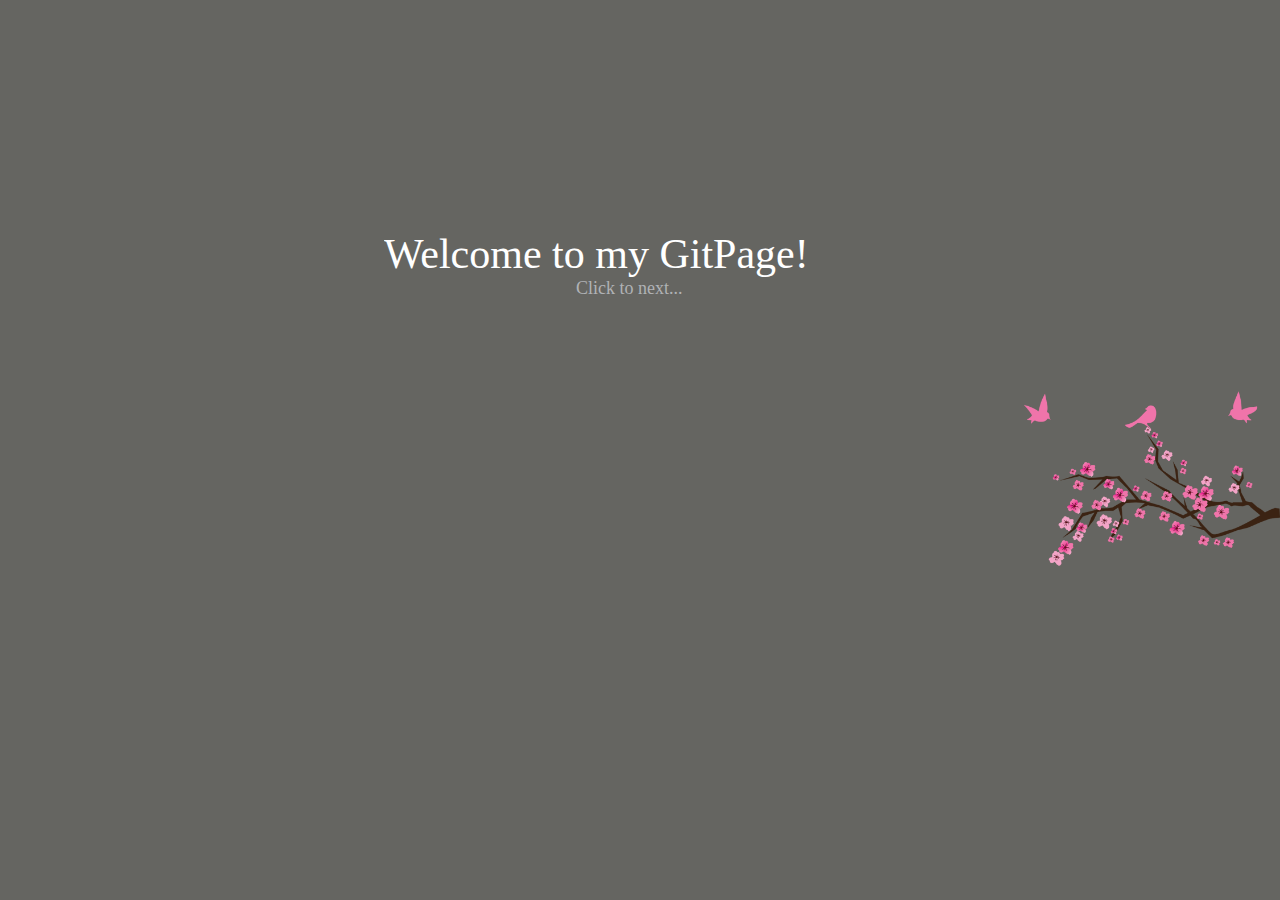
<file: index.html>
<!DOCTYPE html>
<html>
<head>
	<title>GitPage</title>
	<meta charset="utf-8">
	<meta name="viewport" content="width=device-width">
	<link rel="stylesheet" type="text/css" href="style/style.css">
	<style type="text/css">
		@media screen and (max-width: 400px) and (max-height: 700px)  {
		body{
			margin-top: 90%;			
		}
		.welc{
			float: right;
			width: 100%;
		}
		.img{
			margin-left: 100%;
			width: 70%;
		}
		.clik_k{
			margin-left: 37%;
			margin-top: 5%;
		}
	}
	</style>

</head>
<body>
	<div>
		<a href="work.html"><p class="text-typing">Welcome to my GitPage!</p></a>
		<div class="clik_k"><a class="click" href="work.html">Click to next...</a></div>
	</div>
	
	<div class="img">
		<a href="work.html"><img class="welc" src="img/welc.png"></a>
	</div>


	<main>
		
	</main>

	<footer>
		
	</footer>
		

</body>
</html>
</file>
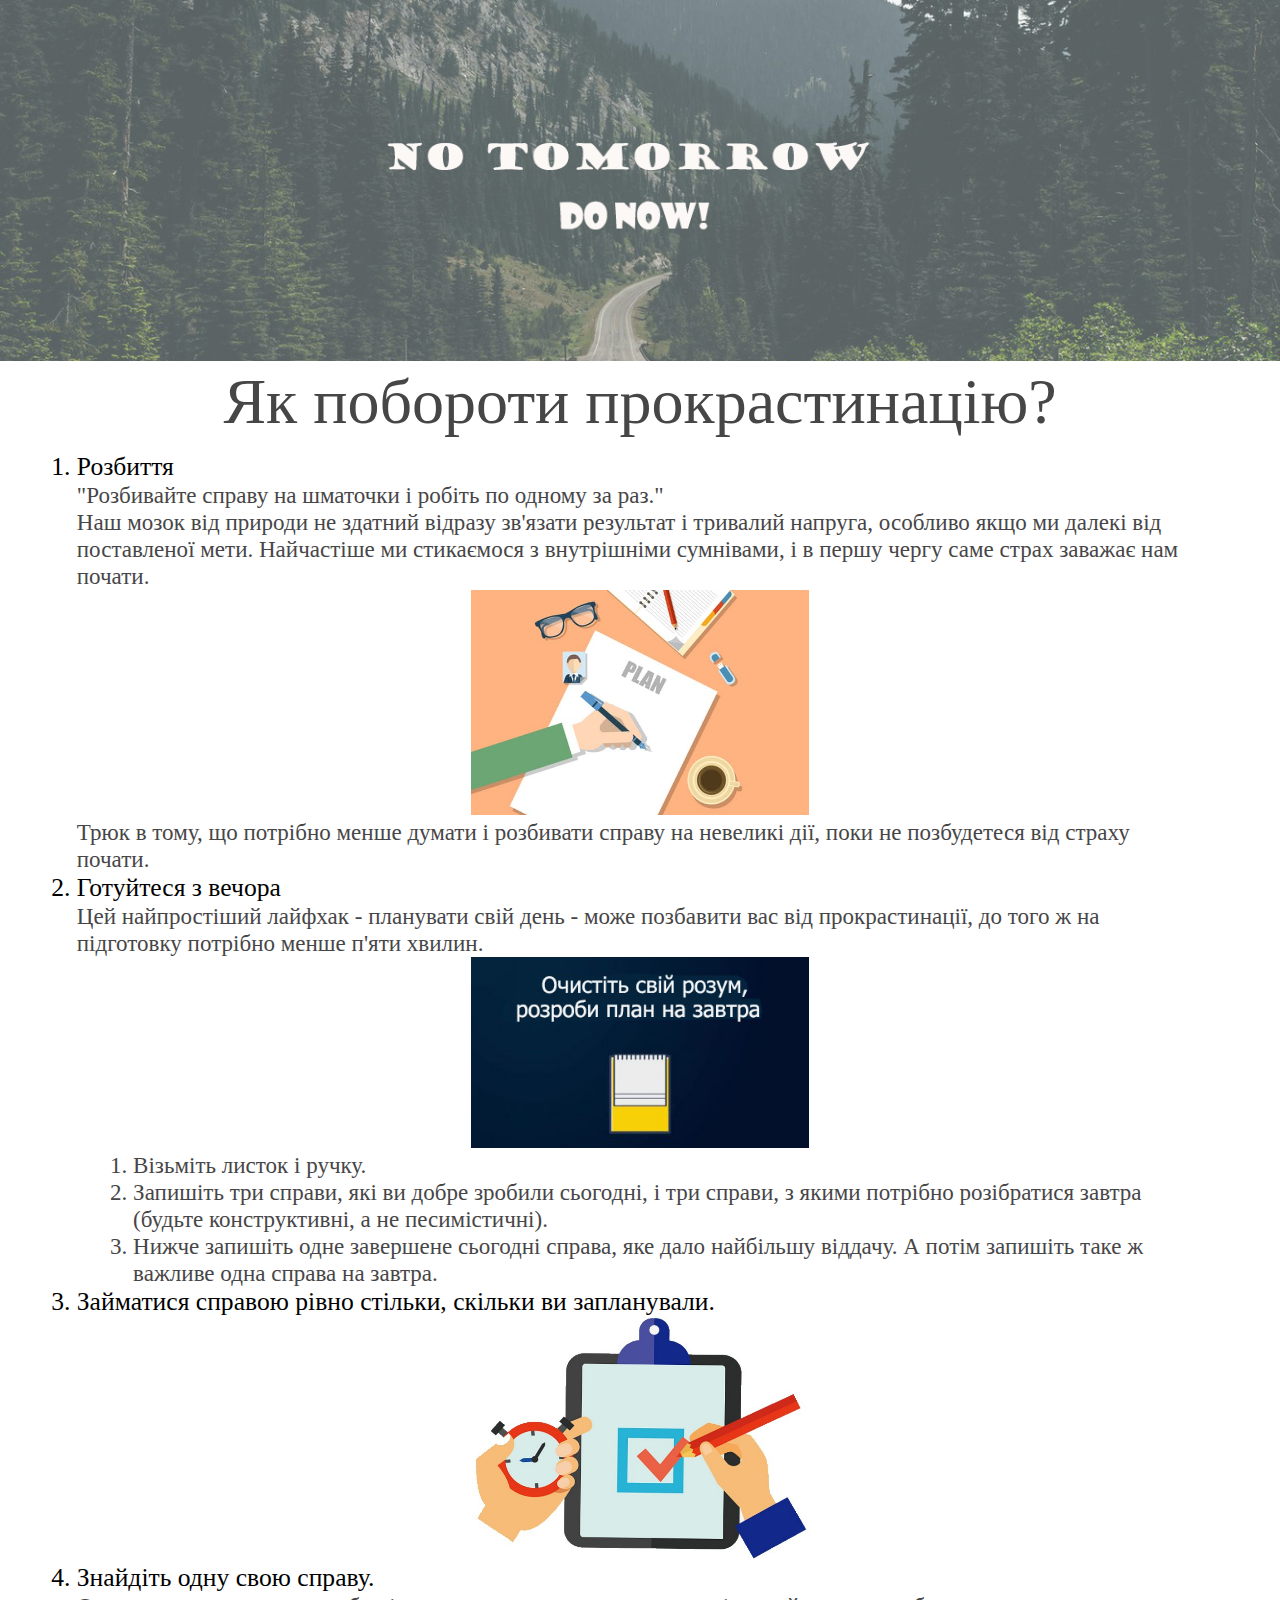
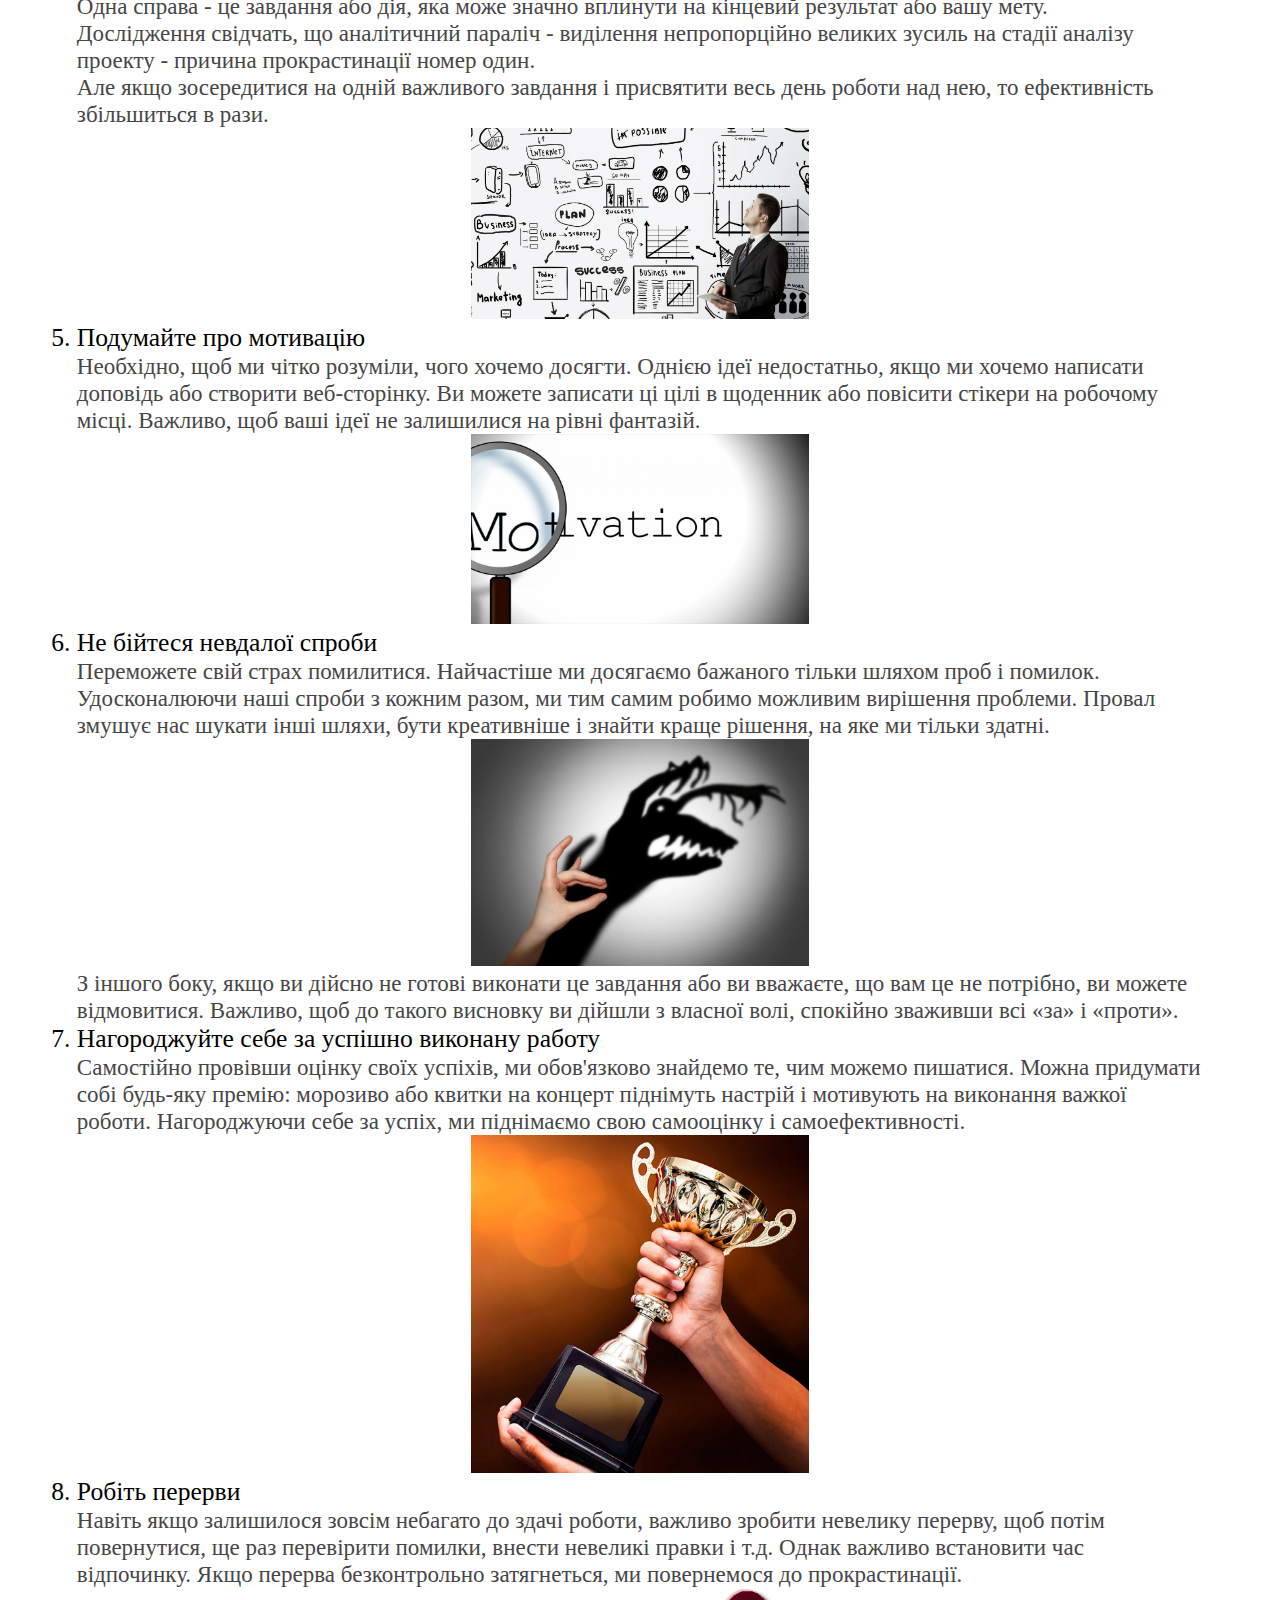
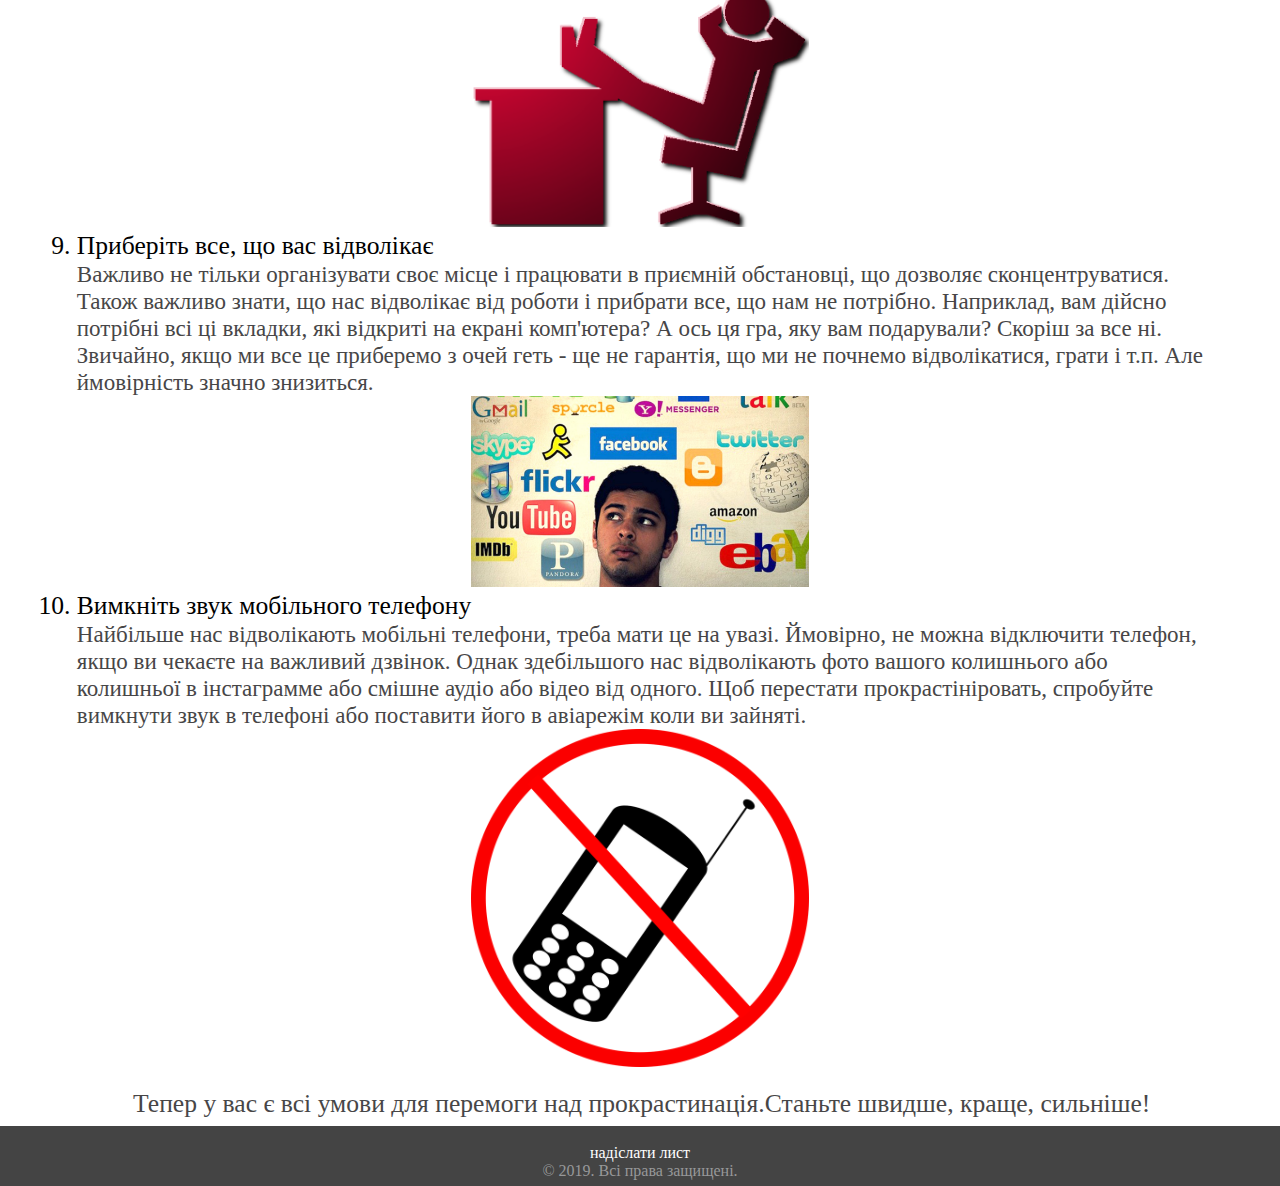
<file: sait/index.html>
<!DOCTYPE html>
<html lang="en">
<head>
	<meta charset="UTF-8">
	<title>Motivation</title>
	<link rel="stylesheet" type="text/css" href="style.css">
</head>
<body>
	<header>
		<img src="img/header.png" class="header" alt="no tomorrow. do now">
	</header>
	<div class="zag">
		<a  href="">Як побороти прокрастинацію?</a>
	</div>

	<div class="text">
		<ol>
			<li>Розбиття</li>
			 <div>
			 	<a>"Розбивайте справу на шматочки і робіть по одному за раз." <br>
			 	Наш мозок від природи не здатний відразу зв'язати результат і тривалий напруга, особливо якщо ми далекі від поставленої мети. Найчастіше ми стикаємося з внутрішніми сумнівами, і в першу чергу саме страх заважає нам почати.<br></a>
			 	<div class="dimg"><img src="img/1.jpg" alt="розбиття" class="one"></div>
			 	<a >Трюк в тому, що потрібно менше думати і розбивати справу на невеликі дії, поки не позбудетеся від страху почати.</a>
			 	
			 </div>
			<li>Готуйтеся з вечора</li>
			 <div>
			 	<a >Цей найпростіший лайфхак - планувати свій день - може позбавити вас від прокрастинації, до того ж на підготовку потрібно менше п'яти хвилин.</a>
			 	<div class="dimg"><img class="one" src="img/2.jpg" alt="morning"></div>
			 	<ol class="too">
			 		<li>Візьміть листок і ручку.</li>
			 		<li>Запишіть три справи, які ви добре зробили сьогодні, і три справи, з якими потрібно розібратися завтра (будьте конструктивні, а не песимістичні).</li>
			 		<li>Нижче запишіть одне завершене сьогодні справа, яке дало найбільшу віддачу. А потім запишіть таке ж важливе одна справа на завтра.</li>
			 	</ol>
			 </div>
			<li>Займатися справою рівно стільки, скільки ви запланували.</li>
			 <div>
			 	<a></a>
			 	<div class="dimg"><img src="img/3.jpg" alt="time" class="one"></div>
			 </div>
			<li>Знайдіть одну свою справу.</li>
			 <div>
			 	<a>Одна справа - це завдання або дія, яка може значно вплинути на кінцевий результат або вашу мету.<br>Дослідження свідчать, що аналітичний параліч - виділення непропорційно великих зусиль на стадії аналізу проекту - причина прокрастинації номер один.<br>Але якщо зосередитися на одній важливого завдання і присвятити весь день роботи над нею, то ефективність збільшиться в рази.</a>
			 	<div class="dimg"><img src="img/4.jpg" alt="one" class="one"></div>
			 </div>
			<li>Подумайте про мотивацію</li>
			 <div>
			 	<a>Необхідно, щоб ми чітко розуміли, чого хочемо досягти. Однією ідеї недостатньо, якщо ми хочемо написати доповідь або створити веб-сторінку. Ви можете записати ці цілі в щоденник або повісити стікери на робочому місці. Важливо, щоб ваші ідеї не залишилися на рівні фантазій.</a>
			 	<div class="dimg"><img src="img/5.jpg" alt="" class="one"></div>
			 </div>
			<li>Не бійтеся невдалої спроби</li>
			 <div>
			 	<a>Переможете свій страх помилитися. Найчастіше ми досягаємо бажаного тільки шляхом проб і помилок. Удосконалюючи наші спроби з кожним разом, ми тим самим робимо можливим вирішення проблеми. Провал змушує нас шукати інші шляхи, бути креативніше і знайти краще рішення, на яке ми тільки здатні.<br></a>
			 	<div class="dimg"><img src="img/6.jpg" alt="" class="one"></div>
			 	<a>З іншого боку, якщо ви дійсно не готові виконати це завдання або ви вважаєте, що вам це не потрібно, ви можете відмовитися. Важливо, щоб до такого висновку ви дійшли з власної волі, спокійно зваживши всі «за» і «проти».</a>
			 </div>
			<li>Нагороджуйте себе за успішно виконану работу</li>
			 <div>
			 	<a>Самостійно провівши оцінку своїх успіхів, ми обов'язково знайдемо те, чим можемо пишатися. Можна придумати собі будь-яку премію: морозиво або квитки на концерт піднімуть настрій і мотивують на виконання важкої роботи. Нагороджуючи себе за успіх, ми піднімаємо свою самооцінку і самоефективності.</a>
			 	<div class="dimg"><img src="img/7.jpg" alt="" class="one"></div>
			 </div>
			<li>Робіть перерви</li>
			 <div>
			 	<a>Навіть якщо залишилося зовсім небагато до здачі роботи, важливо зробити невелику перерву, щоб потім повернутися, ще раз перевірити помилки, внести невеликі правки і т.д. Однак важливо встановити час відпочинку. Якщо перерва безконтрольно затягнеться, ми повернемося до прокрастинації.</a>
			 	<div class="dimg"><img src="img/8.png" alt="" class="one"></div>
			 </div>
			<li>Приберіть все, що вас відволікає</li>
			 <div>
			 	<a>Важливо не тільки організувати своє місце і працювати в приємній обстановці, що дозволяє сконцентруватися. Також важливо знати, що нас відволікає від роботи і прибрати все, що нам не потрібно. Наприклад, вам дійсно потрібні всі ці вкладки, які відкриті на екрані комп'ютера? А ось ця гра, яку вам подарували? Скоріш за все ні. Звичайно, якщо ми все це приберемо з очей геть - ще не гарантія, що ми не почнемо відволікатися, грати і т.п. Але ймовірність значно знизиться.</a>
			 	<div class="dimg"><img src="img/9.jpg" alt="соц" class="one"></div>
			 </div>
			<li>Вимкніть звук мобільного телефону</li>
			 <div>
			 	<a>Найбільше нас відволікають мобільні телефони, треба мати це на увазі. Ймовірно, не можна відключити телефон, якщо ви чекаєте на важливий дзвінок. Однак здебільшого нас відволікають фото вашого колишнього або колишньої в інстаграмме або смішне аудіо або відео від одного. Щоб перестати прокрастініровать, спробуйте вимкнути звук в телефоні або поставити його в авіарежім коли ви зайняті.</a>
			 	<div class="dimg"><img src="img/10.png" alt="тел" class="one"></div>
			 </div>
		</ol><br>
		<a class="end">
			Тепер у вас є всі умови для перемоги над прокрастинація.Станьте швидше, краще, сильніше!
		</a>
	</div>

	<footer class="footer">
		<div class="cont">
			<br><a href="form.html" class="email">надіслати лист</a>
		</div>
		<div class="cont">
			<a class="prav">© 2019. Всі права защищені.</a>
		</div>
		<!--<img src="img/footer.png" alt="footer" class="fonfoot">-->
	

	</footer>
</body>
</html>
</file>
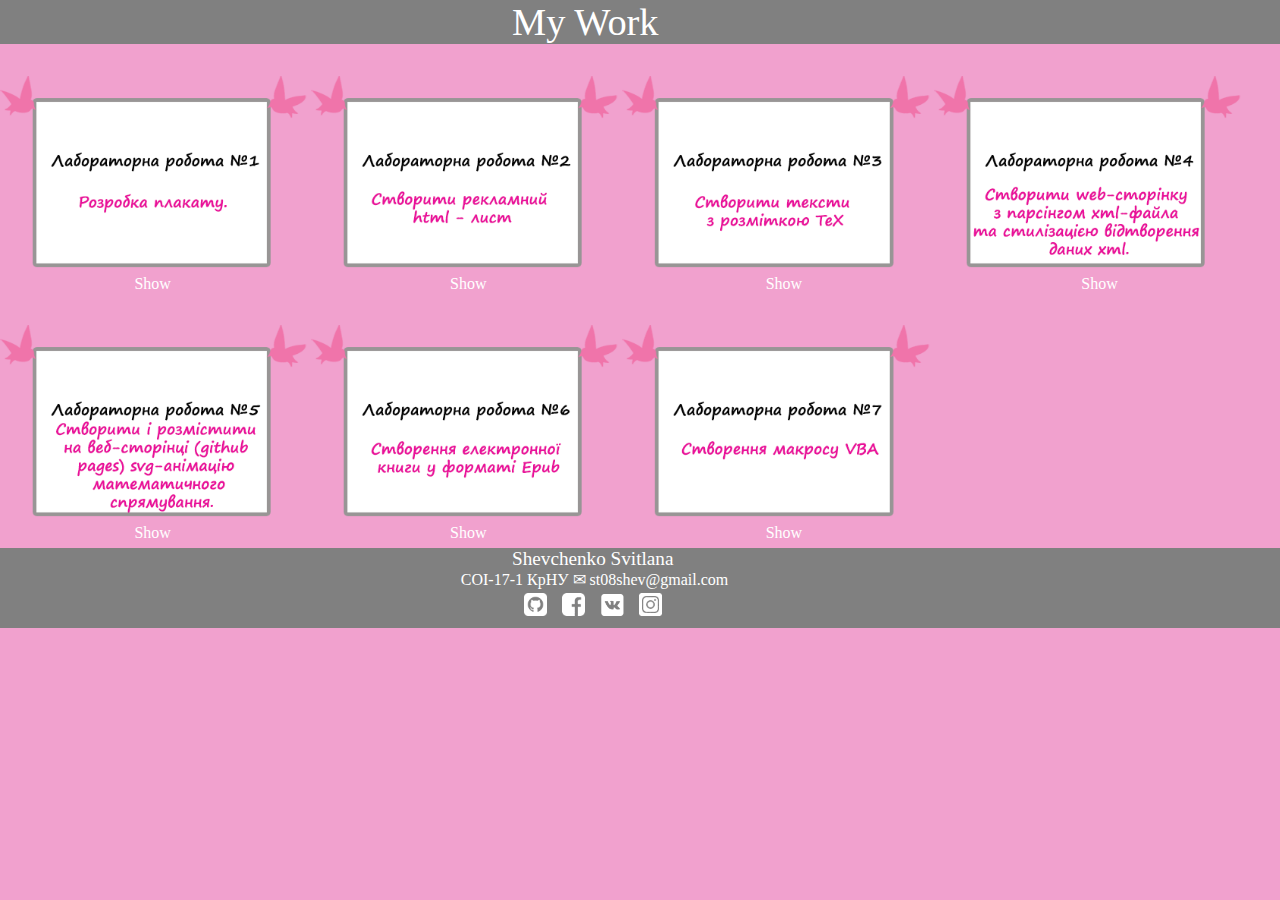
<file: work.html>
<!DOCTYPE html>
<html>
<head>
	<title>Work</title>
	<link rel="stylesheet" type="text/css" href="style/work_style.css">
	<meta name="viewport" content="width=device-width">
	<style type="text/css">
		@media screen and (max-width: 400px) and (max-height: 700px)  {
			.lr{
				margin-top: 3%;
			}
			.show_lr a{
				color: #f1a1ce;font-size: 1px;
			}
			.my_w{
				height: 30px;
			}
			.my_w a{

				font-size: 4vw;
			}
			.footer{
				margin-top: 12.5%;
			}
			footer a{
				font-size: 3vw;
			}

			.footer_t{
				font-size: 3vw;
			}
			.cont img{
				width: 10%;
				
			}
			.cont{
				margin-right: 10%;
			}
			#lr1_2_3_4{
				width: 40%;
				margin-left: 5%;
			}
			.inf{
				margin:0;
			}
			.coi{
				margin-left: 26.5%;
			}
	}
	</style>

</head>
<body>
	<div class="my_w">
		<a href="" >My Work</a>
	</div>
	<div class="lr">
		<a href="http://reidris08.github.io/poster/poster.png"><img id="lr1_2_3_4" class="img_lr" src="img/lr1.png"></a>
		<a href="http://reidris08.github.io/email/email.html"><img id="lr1_2_3_4" src="img/lr2.png" class="img_lr"></a>
		<a href="http://reidris08.github.io/tex/tex.html"><img id="lr1_2_3_4" src="img/lr3.png" class="img_lr"></a>
		<a href="http://reidris08.github.io/parsing/parsing.html"><img id="lr1_2_3_4" src="img/lr4.png" class="img_lr"></a>
	</div>
	<div class="show_lr">
		<a href="http://reidris08.github.io/poster/poster.png" id="lr1">Show</a>
		<a href="http://reidris08.github.io/email/email.html" id="lr2">Show</a>
		<a href="http://reidris08.github.io/tex/tex.html" id="lr3">Show</a>
		<a href="http://reidris08.github.io/parsing/parsing.html" id="lr4">Show</a>
	</div>
	<div>
		<a href="http://reidris08.github.io/svg/svg_math.html"><img id="lr1_2_3_4" class="img_lr" src="img/lr5.png"></a>
		<a href="http://reidris08.github.io/book_c++/Vvedenya_c++.epub"><img id="lr1_2_3_4" class="img_lr" src="img/lr6.png"></a>
		<a href="http://reidris08.github.io/macros/macros.bas"><img id="lr1_2_3_4" class="img_lr" src="img/lr7.png"></a>
	</div>
	<div class="show_lr">
		<a href="http://reidris08.github.io/svg/svg_math.html" id="lr1">Show</a>
		<a href="http://reidris08.github.io/book_c++/Vvedenya_c++.epub" id="lr2">Show</a>
		<a href="http://reidris08.github.io/macros/macros.bas" id="lr3">Show</a>
	</div>
	<footer class="footer">
		<div class="footer">
		<div>
			<a href="" class="footer_t">Shevchenko Svitlana</a>
		</div>
		<div class="inf">
			<a href="" class="coi">COI-17-1</a>
			<a href="http://krnu.org" class="krnu">КрНУ</a>
			<a href="st08shev@gmail.com" class="email">&#9993; st08shev@gmail.com</a>
		</div>
		<div class="cont">
			<a href="https://github.com/reidris08"><img src="img/git.png"></a></a>
			<a href="https://www.facebook.com/profile.php?id=100015332057090&ref=bookmarks"><img src="img/facebook.png"></a>
			<a href="https://vk.com/svitlo08"><img src="img/vk.png"></a>
			<a href="https://www.instagram.com/shevchenko_s_t/"><img src="img/instagram.png"></a>
		</div>
	</div>
	</footer>
		

	
	
</body>
</html>
</file>
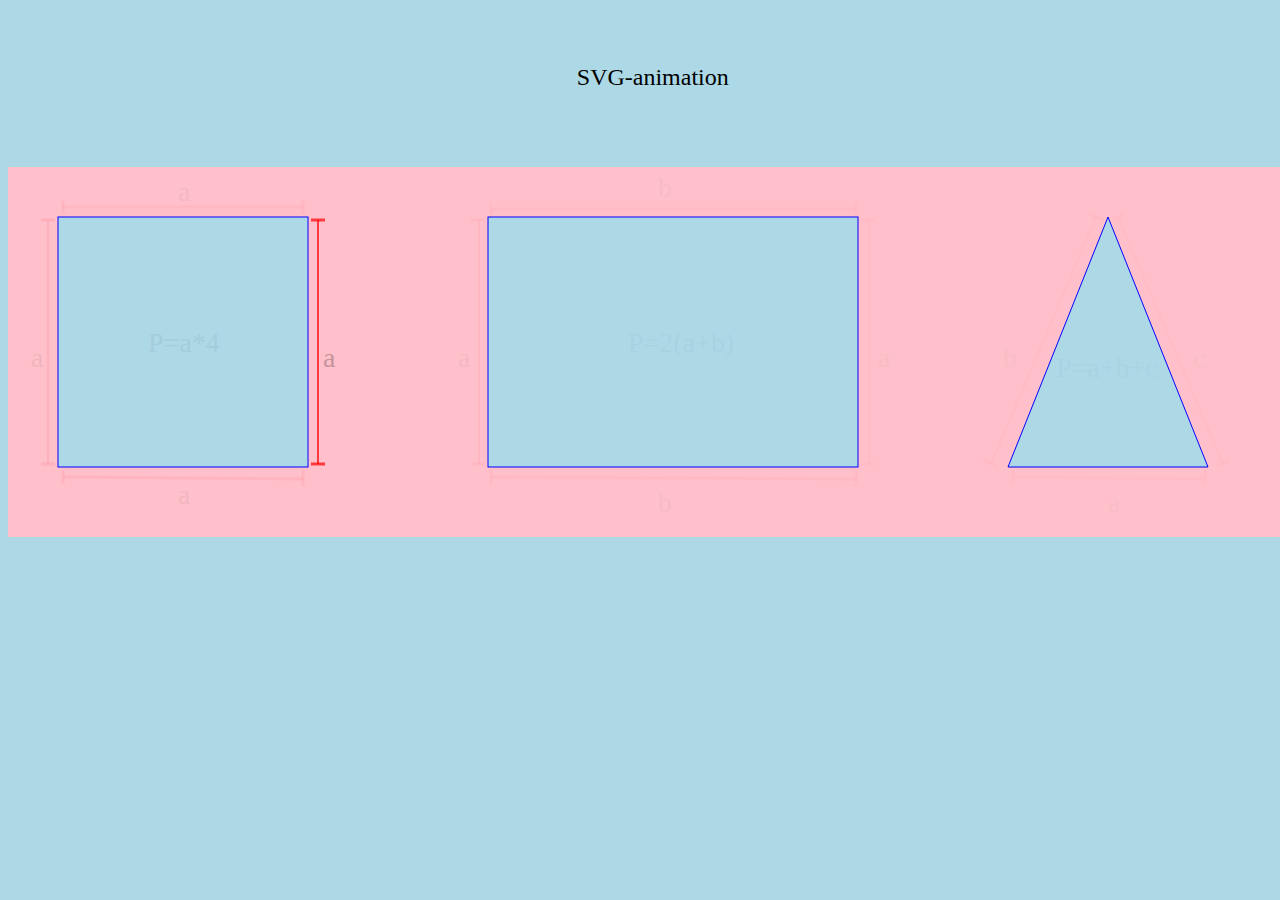
<file: svg/svg_math.html>
<?xml version="1.0" standalone="no"?>
<!DOCTYPE html>
<html>
<head>
	<title>SVG-animation</title>
	<meta name="viewport" content="width=device-width">
	<style type="text/css">
	body{
		background-color: lightblue;
		margin-top: 5%;
	}
	a{
		text-decoration: none;
	}
	.svgtext{
		margin: 0 auto;
		margin-top: 3%;
		margin-bottom: 6%;
		
	}
	svg{
		background-color: pink;
		margin: 0;
		padding: 0;
	}
	@media screen and (max-width: 400px) and (max-height: 700px)  {
		svg{
			margin-top: 50em;

		}
	}

	</style>
</head>
<body>
	<div class="svgtext" b><a href="" style="font-size: 24px; color: black; margin-left: 45%;">SVG-animation</a></div>
	
	<div>
		<svg width="1350" height="370"  xmlns="http://www.w3.org/2000/svg" version="1.1">
    <style type="text/css">
	  text{
		font-size: 28px;
	}

</style>



<line x1="303" y1="53" x2="317" y2="53" stroke="red" stroke-width="3">
	<animate attributeName="opacity" attributeType="CSS" from="0" to="1"
begin="0s" dur="1s" repeatCount="1" />
</line>

<text x="315" y="200" >a
<animate attributeName="opacity" attributeType="CSS" from="0" to="1"
begin="0s" dur="3s" repeatCount="1" />
</text>


<line x1="310" y1="297" x2="310" y2="53" stroke="red" stroke-width="2">
	<animate attributeName="opacity" attributeType="CSS" from="0" to="1"
begin="0s" dur="1s" repeatCount="1" />
</line>


<line x1="303" y1="297" x2="317" y2="297" stroke="red" stroke-width="3" >
	<animate attributeName="opacity" attributeType="CSS" from="0" to="1"
begin="0s" dur="1s" repeatCount="1" />
</line>





<rect x="50" y="50" width="250" height="250" fill="lightblue" stroke="blue">
	<!--<animate attributeName="opacity" attributeType="CSS" from="0" to="1"
begin="0s" dur="1s" repeatCount="1" />-->
	
</rect>

<text x="140" y="185" >P=a*4
<animate attributeName="opacity" attributeType="CSS" from="0" to="1"
begin="0s" dur="15s" repeatCount="1" />
</text>
<line x1="295" y1="312" x2="55" y2="310" stroke="red" stroke-width="3" >
	<animate attributeName="opacity" attributeType="CSS" from="0" to="1"
begin="0s" dur="13s" repeatCount="1" />
</line>
<line x1="55" y1="303" x2="55" y2="317" stroke="red" stroke-width="3" >
	<animate attributeName="opacity" attributeType="CSS" from="0" to="1"
begin="0s" dur="13s" repeatCount="1" />
</line>
<line x1="295" y1="303" x2="295" y2="319" stroke="red" stroke-width="3" >
	<animate attributeName="opacity" attributeType="CSS" from="0" to="1"
begin="0s" dur="13s" repeatCount="1" />
</line>

<text x="170" y="337" >a
<animate attributeName="opacity" attributeType="CSS" from="0" to="1"
begin="0s" dur="15s" repeatCount="1" />
</text>






<!--| -->
<text x="450" y="200" >a
 <animate attributeName="opacity" attributeType="CSS" from="0" to="1" begin="0s" dur="20s" repeatCount="1" />
</text>
<line x1="463" y1="53" x2="477" y2="53" stroke="red" stroke-width="3">
	<animate attributeName="opacity" attributeType="CSS" from="0" to="1"
begin="0s" dur="18s" repeatCount="1" />

</line>

<line x1="471" y1="297" x2="471" y2="53" stroke="red" stroke-width="2">
	<animate attributeName="opacity" attributeType="CSS" from="0" to="1"
begin="0s" dur="18s" repeatCount="1" />
</line>
<line x1="463" y1="297" x2="477" y2="297" stroke="red" stroke-width="3" >
	<animate attributeName="opacity" attributeType="CSS" from="0" to="1"
begin="0s" dur="18s" repeatCount="1" />
</line>

<!-- _ -->
<text x="650" y="345" >b
 <animate attributeName="opacity" attributeType="CSS" from="0" to="1" begin="0s" dur="25s" repeatCount="1" />
</text>
<line x1="483" y1="303" x2="483" y2="317" stroke="red" stroke-width="3" >
	<animate attributeName="opacity" attributeType="CSS" from="0" to="1"
begin="0s" dur="23s" repeatCount="1" />
</line>
<line x1="847" y1="312" x2="483" y2="310" stroke="red" stroke-width="3" >
	<animate attributeName="opacity" attributeType="CSS" from="0" to="1"
begin="0s" dur="23s" repeatCount="1" />
</line>
<line x1="848" y1="303" x2="848" y2="319" stroke="red" stroke-width="3" >
	<animate attributeName="opacity" attributeType="CSS" from="0" to="1"
begin="0s" dur="23s" repeatCount="1" />
</line>

<!-- - -->
<text x="650" y="30" >b
 <animate attributeName="opacity" attributeType="CSS" from="0" to="1" begin="0s" dur="30s" repeatCount="1" />
</text>
<line x1="483" y1="35" x2="483" y2="48" stroke="red" stroke-width="3" >
	<animate attributeName="opacity" attributeType="CSS" from="0" to="1"
begin="0s" dur="28s" repeatCount="1" />
</line>
<line x1="847" y1="42" x2="483" y2="42" stroke="red" stroke-width="3" >
	<animate attributeName="opacity" attributeType="CSS" from="0" to="1"
begin="0s" dur="28s" repeatCount="1" />
</line>
<line x1="848" y1="35" x2="848" y2="48" stroke="red" stroke-width="3" >
	<animate attributeName="opacity" attributeType="CSS" from="0" to="1"
begin="0s" dur="28s" repeatCount="1" />
</line>
<!-- |-->
<text x="870" y="200" >a
 <animate attributeName="opacity" attributeType="CSS" from="0" to="1" begin="0s" dur="35s" repeatCount="1" />
</text>
<line x1="853" y1="53" x2="867" y2="53" stroke="red" stroke-width="3">
	<animate attributeName="opacity" attributeType="CSS" from="0" to="1"
begin="0s" dur="33s" repeatCount="1" />
</line>
<line x1="861" y1="297" x2="861" y2="53" stroke="red" stroke-width="2">
	<animate attributeName="opacity" attributeType="CSS" from="0" to="1"
begin="0s" dur="33s" repeatCount="1" />
</line>
<line x1="853" y1="297" x2="867" y2="297" stroke="red" stroke-width="3" >
	<animate attributeName="opacity" attributeType="CSS" from="0" to="1"
begin="0s" dur="33s" repeatCount="1" />
</line>


<rect x="480" y="50"  width="370" height="250" fill="lightblue" stroke="blue">
</rect>

<text x="620" y="185" > P=2(a+b)
<animate attributeName="opacity" attributeType="CSS" from="0" to="1"
begin="0s" dur="35s" repeatCount="1" />
</text>





<!--/_\-->
<polygon  points="1000,300 1100,50 1200,300" fill="lightblue" stroke="blue"  />
<text x="1048" y="210" >P=a+b+c
<animate attributeName="opacity" attributeType="CSS" from="0" to="1"
begin="0s" dur="40s" repeatCount="1" />
</text>
<!--/-->
<text x="995" y="200" >b
 <animate attributeName="opacity" attributeType="CSS" from="0" to="1" begin="0s" dur="40s" repeatCount="1" />
</text>
<line x1="1081" y1="47" x2="1095" y2="53" stroke="red" stroke-width="3">
	<animate attributeName="opacity" attributeType="CSS" from="0" to="1"
begin="0s" dur="38s" repeatCount="1" />
</line>
<line x1="983" y1="297" x2="1088" y2="50" stroke="red" stroke-width="2">
	<animate attributeName="opacity" attributeType="CSS" from="0" to="1"
begin="0s" dur="38s" repeatCount="1" />
</line>
<line x1="975" y1="293" x2="989" y2="299" stroke="red" stroke-width="3" >
	<animate attributeName="opacity" attributeType="CSS" from="0" to="1"
begin="0s" dur="38s" repeatCount="1" />
</line>

<!--\-->
<text x="1185" y="200" >c
 <animate attributeName="opacity" attributeType="CSS" from="0" to="1" begin="0s" dur="45s" repeatCount="1" />
</text>
<line x1="1116" y1="47" x2="1104" y2="53" stroke="red" stroke-width="3">
	<animate attributeName="opacity" attributeType="CSS" from="0" to="1"
begin="0s" dur="43s" repeatCount="1" />
</line>
<line x1="1215" y1="297" x2="1110" y2="50" stroke="red" stroke-width="2">
	<animate attributeName="opacity" attributeType="CSS" from="0" to="1"
begin="0s" dur="43s" repeatCount="1" />
</line>
<line x1="1222" y1="293" x2="1208" y2="299" stroke="red" stroke-width="3" >
	<animate attributeName="opacity" attributeType="CSS" from="0" to="1"
begin="0s" dur="43s" repeatCount="1" />
</line>

<!--_-->
<text x="1100" y="345" >a
 <animate attributeName="opacity" attributeType="CSS" from="0" to="1" begin="0s" dur="50s" repeatCount="1" />
</text>
<line x1="1005" y1="303" x2="1005" y2="317" stroke="red" stroke-width="3" >
	<animate attributeName="opacity" attributeType="CSS" from="0" to="1"
begin="0s" dur="48s" repeatCount="1" />
</line>
<line x1="1197" y1="312" x2="1005" y2="310" stroke="red" stroke-width="3" >
	<animate attributeName="opacity" attributeType="CSS" from="0" to="1"
begin="0s" dur="48s" repeatCount="1" />
</line>
<line x1="1197" y1="303" x2="1197" y2="317" stroke="red" stroke-width="3" >
	<animate attributeName="opacity" attributeType="CSS" from="0" to="1"
begin="0s" dur="48s" repeatCount="1" />
</line>

<!-- rквадрат-->
<!--| -->
<line x1="33" y1="53" x2="47" y2="53" stroke="red" stroke-width="3">
	<animate attributeName="opacity" attributeType="CSS" from="0" to="1"
begin="0s" dur="10s"  />
</line>

<text x="23" y="200" >a
<animate attributeName="opacity" attributeType="CSS" from="0" to="1"
begin="0s" dur="13s" />
</text>

<line x1="40" y1="297" x2="40" y2="53" stroke="red" stroke-width="2">
	<animate attributeName="opacity" attributeType="CSS" from="0" to="1"
begin="0s" dur="10s"  />
</line>

<line x1="33" y1="297" x2="47" y2="297" stroke="red" stroke-width="3" >
	<animate attributeName="opacity" attributeType="CSS" from="0" to="1"
begin="0s" dur="10s"  />
</line>

<!-- - -->
<line x1="55" y1="33" x2="55" y2="47" stroke="red" stroke-width="3" >
	<animate attributeName="opacity" attributeType="CSS" from="0" to="1"
begin="0s" dur="17s"/>
</line>

<line x1="54" y1="40" x2="295" y2="40" stroke="red" stroke-width="3" >
	<animate attributeName="opacity" attributeType="CSS" from="0" to="1"
begin="0s" dur="17s"  />
</line>

<line x1="295" y1="33" x2="295" y2="47" stroke="red" stroke-width="3" >
	<animate attributeName="opacity" attributeType="CSS" from="0" to="1"
begin="0s" dur="17s"  />
</line>

<text x="170" y="34" >a
<animate attributeName="opacity" attributeType="CSS" from="0" to="1"
begin="0s" dur="20s"  />
</text>


</svg> 
		
</div>

 

</body>
</html>
</file>
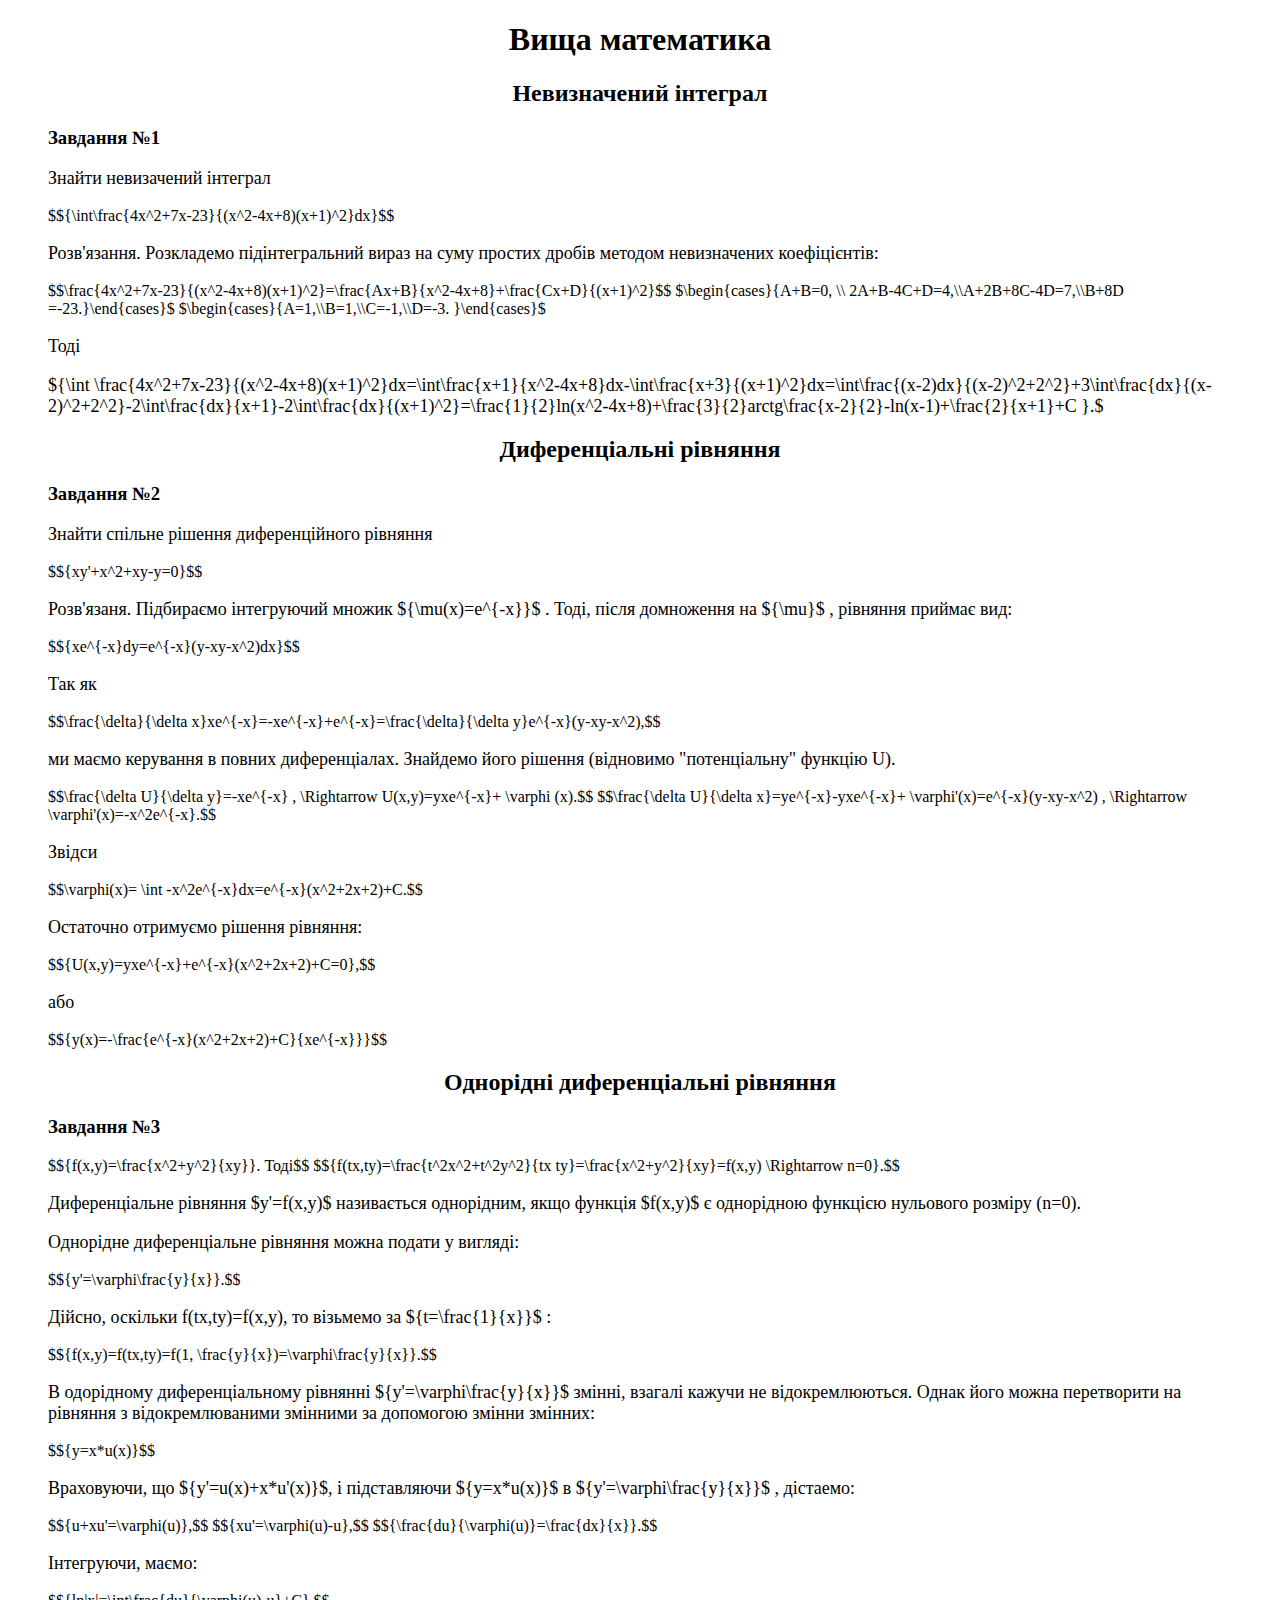
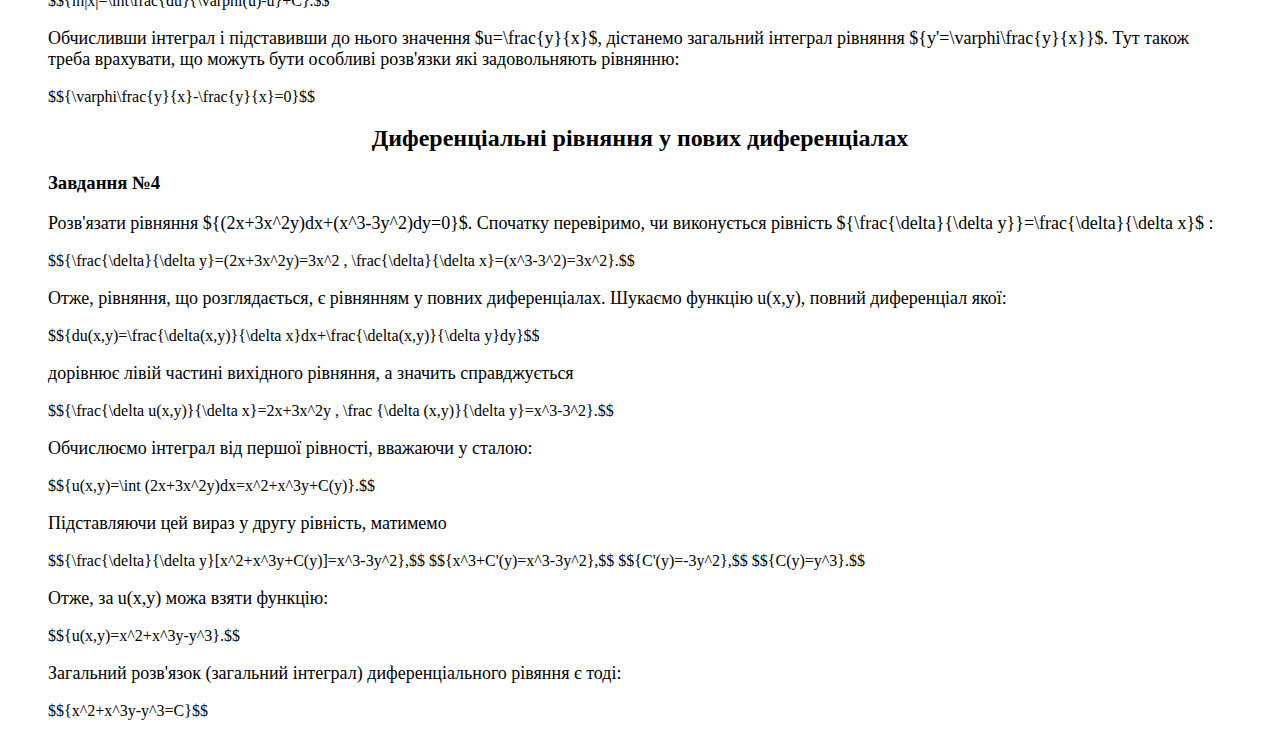
<file: tex/tex.html>
<!DOCTYPE html>
<html>
<head>
	<title>Tex</title>
	<meta http-equiv="Content-Type" content="text/html; charset=UTF-8" />
	<meta http-equiv="X-UA-Compatible" content="IE=edge" />
	<meta name="viewport" content="width=device-width, initial-scale=1">
	<script type="text/x-mathjax-config">
		  MathJax.Hub.Config({tex2jax: {inlineMath: [['$','$'], ['\\(','\\)']]}});
	</script>
	<script type="text/javascript" async
		  src="https://cdn.mathjax.org/mathjax/latest/MathJax.js?config=TeX-AMS_CHTML">
	</script>

	<style type="text/css">
	h1,h2{
		text-align: center;
	}
	p{
		font-size: 18px;
	}
		
	</style>
</head>
<body>
	<h1>Вища математика</h1>
	<h2>Невизначений інтеграл</h2>
	<blockquote>
		<h3>Завдання №1</h3>
		<p>Знайти невизачений інтеграл</p>
		$${\int\frac{4x^2+7x-23}{(x^2-4x+8)(x+1)^2}dx}$$
		<p>Розв'язання. Розкладемо підінтегральний вираз на суму простих дробів методом невизначених коефіцієнтів:</p>
		$$\frac{4x^2+7x-23}{(x^2-4x+8)(x+1)^2}=\frac{Ax+B}{x^2-4x+8}+\frac{Cx+D}{(x+1)^2}$$
		$\begin{cases}{A+B=0, \\ 2A+B-4C+D=4,\\A+2B+8C-4D=7,\\B+8D =-23.}\end{cases}$
		$\begin{cases}{A=1,\\B=1,\\C=-1,\\D=-3. }\end{cases}$
		<p>Тоді</p>
		<p style="font-size: 18px;">${\int \frac{4x^2+7x-23}{(x^2-4x+8)(x+1)^2}dx=\int\frac{x+1}{x^2-4x+8}dx-\int\frac{x+3}{(x+1)^2}dx=\int\frac{(x-2)dx}{(x-2)^2+2^2}+3\int\frac{dx}{(x-2)^2+2^2}-2\int\frac{dx}{x+1}-2\int\frac{dx}{(x+1)^2}=\frac{1}{2}ln(x^2-4x+8)+\frac{3}{2}arctg\frac{x-2}{2}-ln(x-1)+\frac{2}{x+1}+C }.$</p>
	<h2>Диференціальні рівняння</h2>
		<h3>Завдання №2</h3>
		<p>Знайти спільне рішення диференційного рівняння</p>
		$${xy'+x^2+xy-y=0}$$
		<p>Розв'язаня. Підбираємо інтегруючий множик ${\mu(x)=e^{-x}}$ . Тоді, після домноження на ${\mu}$ , рівняння приймає вид:</p>
		$${xe^{-x}dy=e^{-x}(y-xy-x^2)dx}$$
		<p>Так як </p>
		$$\frac{\delta}{\delta x}xe^{-x}=-xe^{-x}+e^{-x}=\frac{\delta}{\delta y}e^{-x}(y-xy-x^2),$$
		<p>ми маємо керування в повних диференціалах. Знайдемо його рішення (відновимо "потенціальну" функцію U).</p>
		$$\frac{\delta U}{\delta y}=-xe^{-x} , \Rightarrow U(x,y)=yxe^{-x}+ \varphi (x).$$
		$$\frac{\delta U}{\delta x}=ye^{-x}-yxe^{-x}+ \varphi'(x)=e^{-x}(y-xy-x^2) , \Rightarrow \varphi'(x)=-x^2e^{-x}.$$
		<p>Звідси</p>
		$$\varphi(x)= \int -x^2e^{-x}dx=e^{-x}(x^2+2x+2)+C.$$
		<p>Остаточно отримуємо рішення рівняння:</p>
		$${U(x,y)=yxe^{-x}+e^{-x}(x^2+2x+2)+C=0},$$ 
		<p>або</p>
		$${y(x)=-\frac{e^{-x}(x^2+2x+2)+C}{xe^{-x}}}$$
	<h2 >Однорідні диференціальні рівняння</h2>
		<h3>Завдання №3</h3>
		$${f(x,y)=\frac{x^2+y^2}{xy}}. Тоді$$
		$${f(tx,ty)=\frac{t^2x^2+t^2y^2}{tx ty}=\frac{x^2+y^2}{xy}=f(x,y) \Rightarrow n=0}.$$ 
		<p>Диференціальне рівняння $y'=f(x,y)$ називається однорідним, якщо функція $f(x,y)$ є однорідною функцією нульового розміру (n=0).</p>
		<p>Однорідне диференціальне рівняння можна подати у вигляді:</p>
		$${y'=\varphi\frac{y}{x}}.$$ 
		<p>Дійсно, оскільки f(tx,ty)=f(x,y), то візьмемо за ${t=\frac{1}{x}}$ :</p>
		$${f(x,y)=f(tx,ty)=f(1, \frac{y}{x})=\varphi\frac{y}{x}}.$$
		<p>В одорідному диференціальному рівнянні ${y'=\varphi\frac{y}{x}}$ змінні, взагалі кажучи не відокремлюються. Однак його можна перетворити на рівняння з відокремлюваними змінними за допомогою змінни змінних:</p>
		$${y=x*u(x)}$$
		<p>Враховуючи, що ${y'=u(x)+x*u'(x)}$, і підставляючи ${y=x*u(x)}$ в ${y'=\varphi\frac{y}{x}}$ , дістаемо: </p>
		$${u+xu'=\varphi(u)},$$
		$${xu'=\varphi(u)-u},$$
		$${\frac{du}{\varphi(u)}=\frac{dx}{x}}.$$
		<p>Інтегруючи, маємо:</p>
		$${ln|x|=\int\frac{du}{\varphi(u)-u}+C}.$$
		<p>Обчисливши інтеграл і підставивши до нього значення $u=\frac{y}{x}$, дістанемо загальний інтеграл рівняння ${y'=\varphi\frac{y}{x}}$. Тут також треба врахувати, що можуть бути особливі розв'язки які задовольняють рівнянню:</p>
		$${\varphi\frac{y}{x}-\frac{y}{x}=0}$$
	<h2>Диференціальні рівняння у пових диференціалах</h2>
			<h3>Завдання №4</h3>
			<p>Розв'язати рівняння ${(2x+3x^2y)dx+(x^3-3y^2)dy=0}$. Спочатку перевіримо, чи виконується рівність ${\frac{\delta}{\delta y}}=\frac{\delta}{\delta x}$ :</p>
			$${\frac{\delta}{\delta y}=(2x+3x^2y)=3x^2 , \frac{\delta}{\delta x}=(x^3-3^2)=3x^2}.$$
			<p>Отже, рівняння, що розглядається, є рівнянням у повних диференціалах. Шукаємо функцію u(x,y), повний диференціал якої:
			</p>
			$${du(x,y)=\frac{\delta(x,y)}{\delta x}dx+\frac{\delta(x,y)}{\delta y}dy}$$
			<p>дорівнює лівій частині вихідного рівняння, а значить справджується</p>
			$${\frac{\delta u(x,y)}{\delta x}=2x+3x^2y , \frac {\delta (x,y)}{\delta y}=x^3-3^2}.$$
			<p>Обчислюємо інтеграл від першої рівності, вважаючи у сталою:</p>
			$${u(x,y)=\int (2x+3x^2y)dx=x^2+x^3y+C(y)}.$$
			<p>Підставляючи цей вираз у другу рівність, матимемо</p>
			$${\frac{\delta}{\delta y}[x^2+x^3y+C(y)]=x^3-3y^2},$$
			$${x^3+C'(y)=x^3-3y^2},$$
			$${C'(y)=-3y^2},$$
			$${C(y)=y^3}.$$
			<p>Отже, за u(x,y) можа взяти функцію:</p>
			$${u(x,y)=x^2+x^3y-y^3}.$$
			<p>Загальний розв'язок (загальний інтеграл) диференціального рівяння є тоді:</p>
			$${x^2+x^3y-y^3=C}$$
	</blockquote>
</body>
</html>
</file>
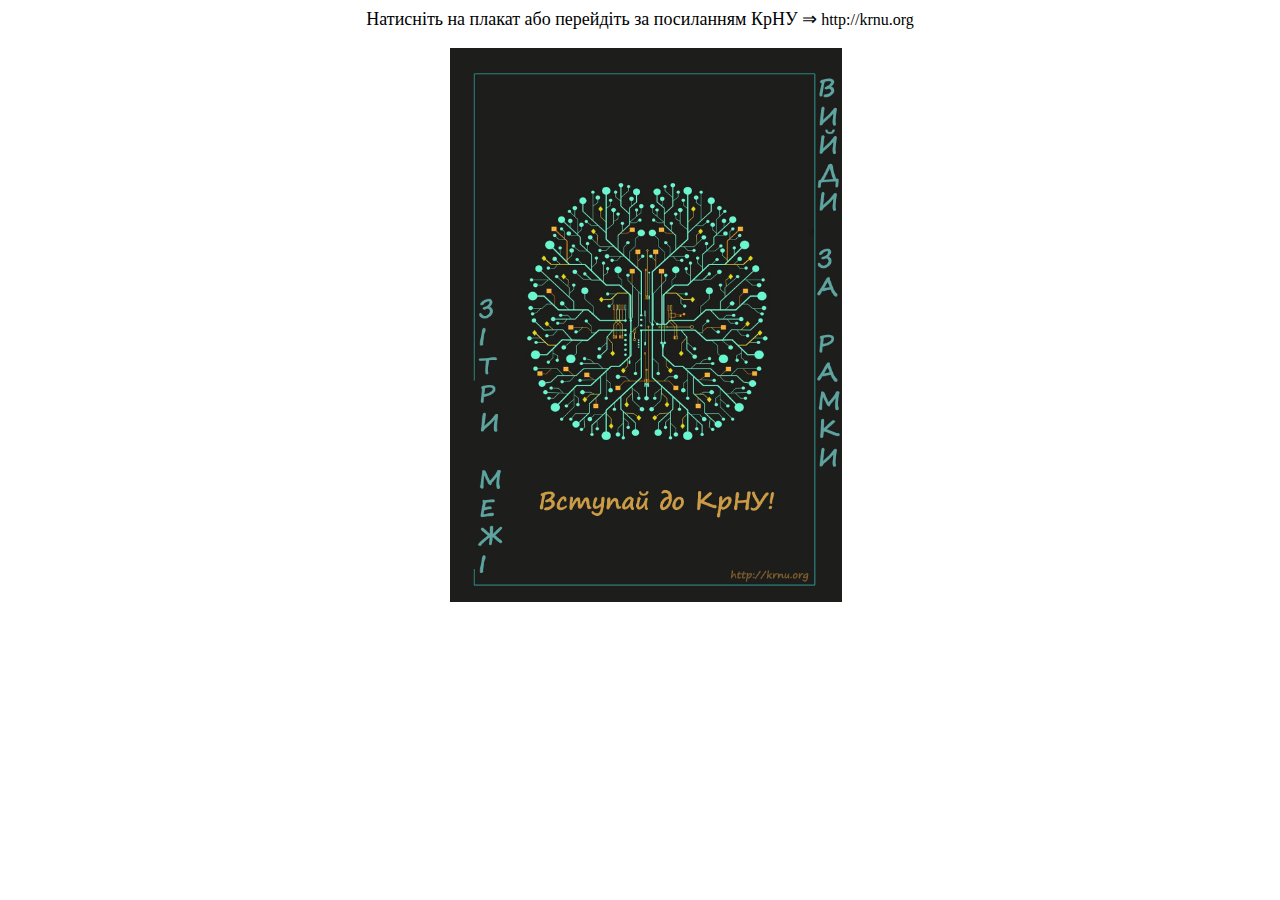
<file: poster/web poster/poster.html>
<!DOCTYPE html>
<html>
<head>
	<title>Poster</title>
	<style type="text/css">
	.hov{
		text-decoration: none;
		color: black;
	}
	.hov:hover{
		text-decoration: underline;
		color: orange;
	}

	@media screen and (max-width: 400px) and (max-height: 700px)  {
		body{
			margin-top: 40%;

		}
	}

	</style>
</head>
<body >
	<div style="text-align: center;">
		<a style=" font-size: 18px; ">Натисніть на плакат або перейдіть за посиланням КрНУ &rArr;</a> <a href="http://krnu.org" class="hov">   http://krnu.org</a>		
	</div>
<div >
	<br>
	<div class="poster"><a href="http://krnu.org"><img width="31%" src="poster1.jpg" style="margin-left: 35%; "></a></div>
</div>	
</body>
</html>
</file>
<file: style/style.css>
*{
	margin: 0;
	padding: 0;
	text-decoration: none;
}
body{
	background-color: #656561;	
}

.click {
    font-size: 	18px;
    color: white;
    margin-left: 45%;
    margin-top: 5%;
    color: #b0b2b5;
}
.text-typing{

    width: 12em;
    margin-left: 30%;
    margin-top: 18%;
    color:  white;
    font-size: 42px;
    font-family: 'Marck Script', cursive;
    white-space:nowrap;
    overflow:hidden;
    -webkit-animation: type 1s steps(50, end);
    animation: type 1s steps(50, end);
}
@keyframes type{
    from { width: 0; }
}
 
@-webkit-keyframes type{
    from { width: 0; }
}

.welc{
    float: right;
    width: 20%;
    margin-top: 4%;
}
</file>
<file: sait/style.css>
*{
	margin: 0;
	padding: 0; 
}
a{
	text-decoration: none;
	color: #474647;
}
.header{
	width: 100%;
}
.text{
	margin-top: 1%;
	margin-left: 6%;
	margin-right: 6%;
}
li{
	font-size: 2vw;
}

ol a{
	margin-top: 1%;
	font-size: 1.8vw;

}
.too li{margin-left: 5%;
color:#474647;
font-size: 1.8vw; }
/*img*/
.zag{	

	font-size: 5vw;
	text-align: center;
}
.one{
	width: 30%;
}
.dimg{
	text-align: center;
}
/**/

.end{
	margin-left: 5%;
	font-size: 2vw;
}

.footer{
	background-color: #444444;
	margin: 0;
	padding: 0;
	height: 60px;
	margin-top: 0.5%;
}
.email{
	color: white;
}
.email:hover{
	color: #7b7c7e;
	text-decoration: underline;
}
.prav{
	color: #979899;
}

.cont{
	text-align: center;

}
</file>
<file: style/work_style.css>
*{
	margin: 0;
	padding: 0;
	text-decoration: none;
}
body{
	background-color: #f1a1ce;
}

.my_w a{
	font-size: 3vw;
	color: white;
	margin-left: 40%;
}
.my_w{
	background-color: grey;
}
.img_lr{
	width: 24%;
	margin-top: 2.5%;
}

.show_lr a{
	color: white;
}
.show_lr a:hover{
	color: #f60ab1;
	text-decoration: underline;
}
#lr1{
	margin-left: 10.5%; 
}
#lr2{
	margin-left: 21.5%;
}
#lr3{
	margin-left: 21.5%;
}
#lr4{
	margin-left: 21.5%;
}

.footer{
	background-color: grey;
	margin: 0;
	padding: 0;
	height: 80px;
	margin-top: 0.5%;
}
.footer_t{
	color: white;

	margin-left: 40%;
	font-size: 1.5vw;
}
.coi,.krnu{
	color: white;
}
.coi{
	margin-left: 36%;
}
.krnu:hover{
	color: #f60ab1;
	text-decoration: underline; 
}
.footer img{
	width: 3%;
	margin: 0;
	margin-left: 1.5%;
	margin-top: 0.5%;	
}
.cont{
	margin-left: 40%;
}
.email{
	color: white;
}
.email:hover{
	color: #f60ab1;
}
</file>
